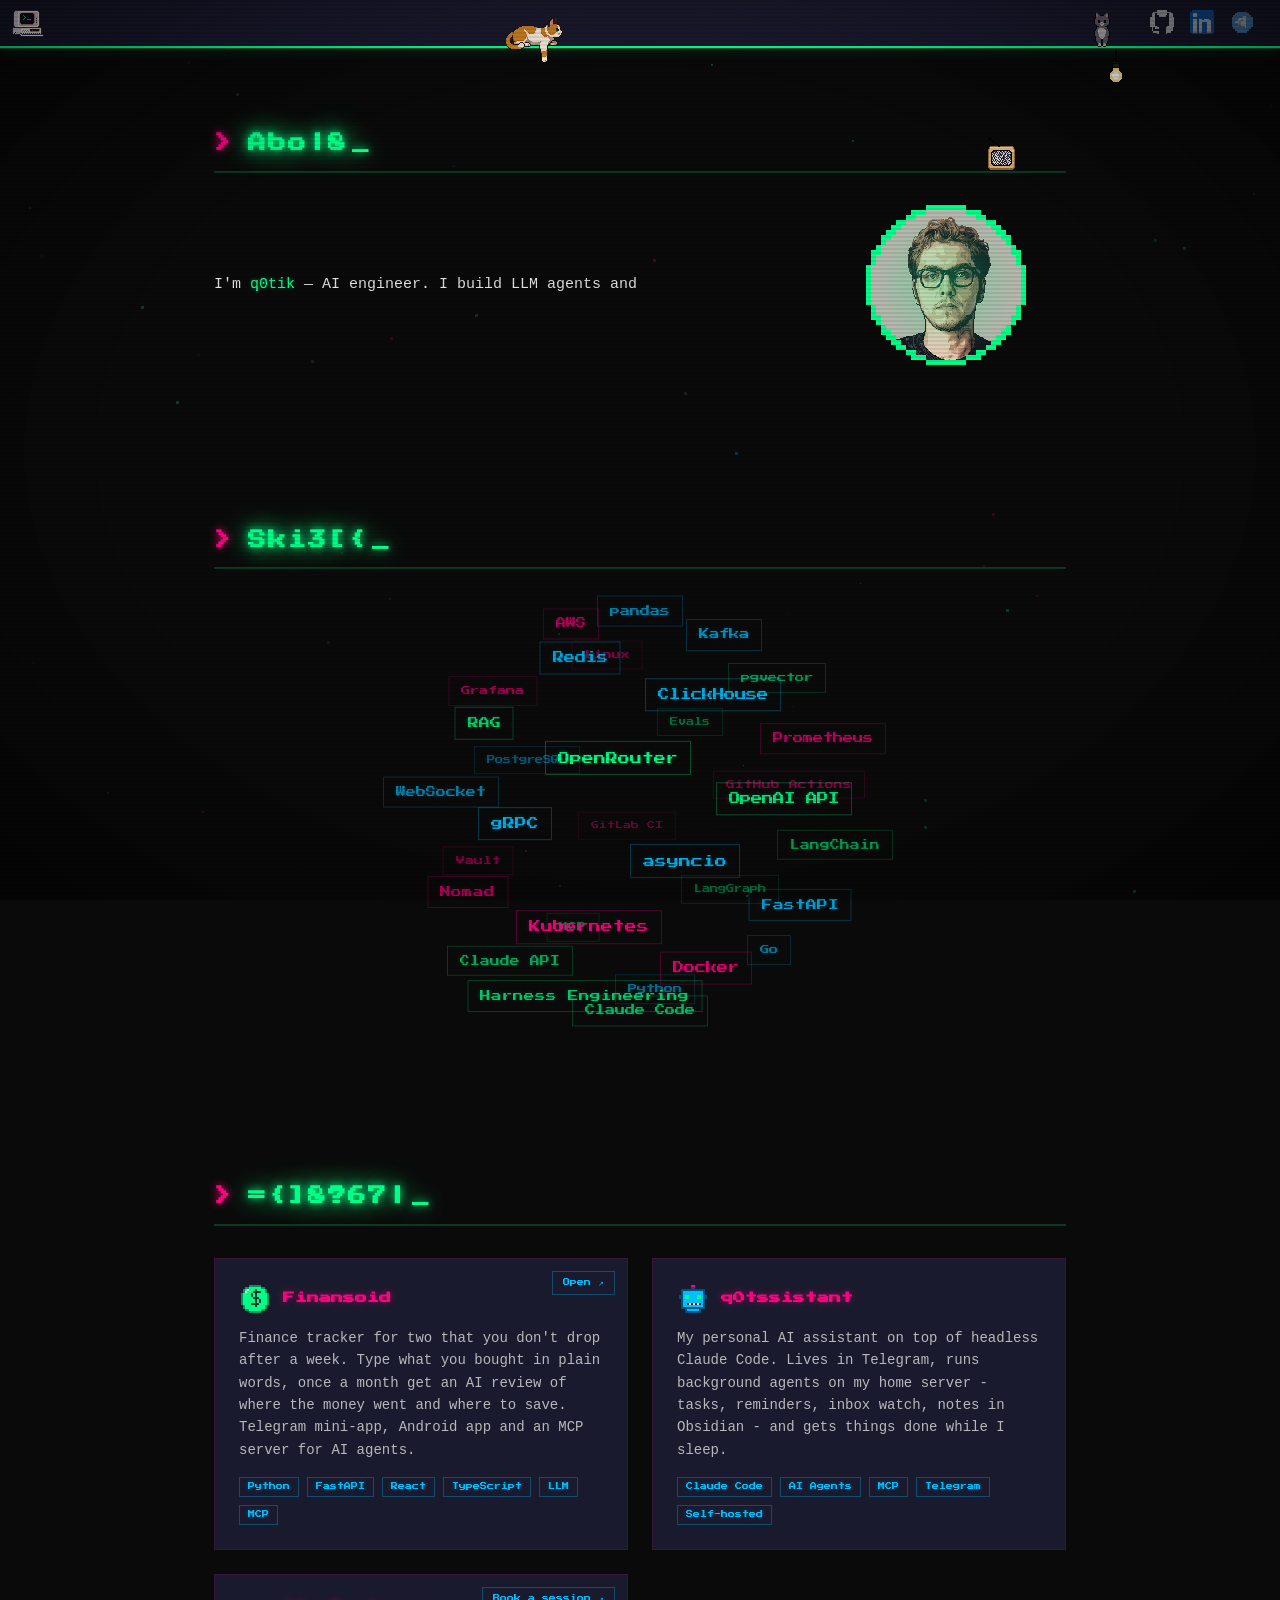
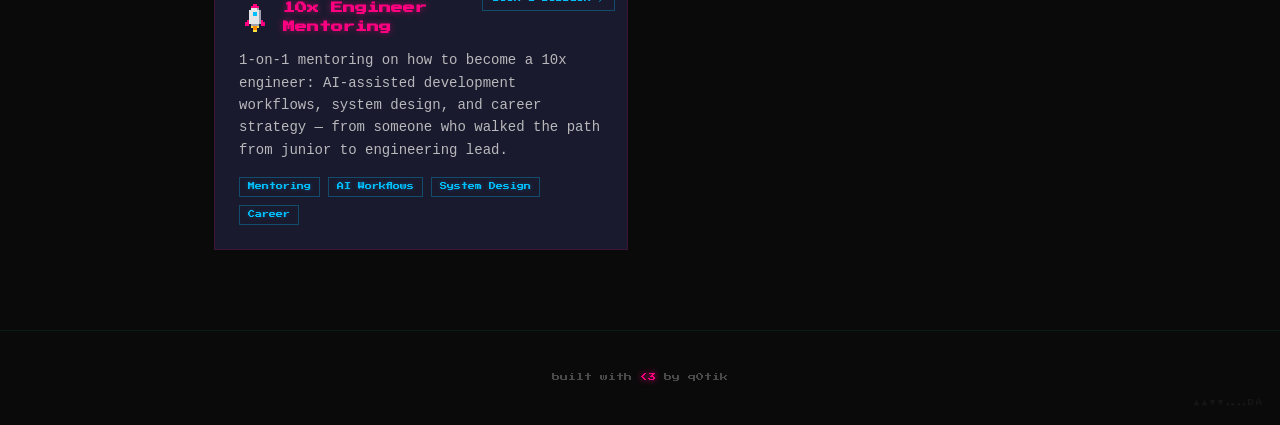
<file: index.html>
<!DOCTYPE html>
<html lang="en">
<head>
  <meta charset="UTF-8">
  <meta name="viewport" content="width=device-width, initial-scale=1.0">
  <meta name="description" content="q0tik — AI engineer: LLM agents, harness engineering, RAG, MCP. Fintech backend before that. Personal portfolio.">
  <meta name="theme-color" content="#0a0a0a">
  <meta property="og:type" content="website">
  <meta property="og:url" content="https://q0tik.quot.tech/">
  <meta property="og:site_name" content="q0tik">
  <meta property="og:title" content="q0tik — AI engineer">
  <meta property="og:description" content="LLM agents, harness engineering, RAG, MCP. Fintech backend before that. Pixel art on the side.">
  <meta property="og:image" content="https://q0tik.quot.tech/assets/og-image.png">
  <meta property="og:image:width" content="1200">
  <meta property="og:image:height" content="630">
  <meta property="og:image:alt" content="q0tik — AI engineer">
  <meta name="twitter:card" content="summary_large_image">
  <title>q0tik — AI engineer</title>
  <link rel="icon" type="image/png" href="assets/favicon.png">
  <link rel="icon" type="image/x-icon" href="favicon.ico">
  <link rel="preconnect" href="https://fonts.googleapis.com">
  <link rel="preconnect" href="https://fonts.gstatic.com" crossorigin>
  <link href="https://fonts.googleapis.com/css2?family=Press+Start+2P&display=swap" rel="stylesheet">
  <link rel="stylesheet" href="css/style.css">
</head>
<body>
  <canvas id="particles-canvas"></canvas>
  <nav class="navbar" id="navbar">
    <button class="terminal-btn" id="terminal-btn" aria-label="Open terminal"><div class="terminal-btn-sprite"></div></button>
    <div class="cat-container cat-lying" id="cat-lying" aria-hidden="true"></div>
    <div class="cat-container" id="cat" aria-hidden="true"></div>
    <button class="bulb-toggle" id="bulb-toggle" aria-label="Toggle lights">
      <img src="assets/bulb/bulb-on.png" alt="" class="bulb-img" id="bulb-img">
    </button>
    <div class="nav-socials">
      <a href="https://github.com/q0tik" target="_blank" rel="noopener" aria-label="GitHub"><img src="assets/icons/github_64x64.png" alt="GitHub" class="nav-icon"></a>
      <a href="https://www.linkedin.com/in/maksim-topchilo" target="_blank" rel="noopener" aria-label="LinkedIn"><img src="assets/icons/linkedin_64x64.png" alt="LinkedIn" class="nav-icon"></a>
      <a href="https://q0tik.t.me" target="_blank" rel="noopener" aria-label="Telegram"><img src="assets/icons/tg_pixelart_64x64.png" alt="Telegram" class="nav-icon"></a>
    </div>
  </nav>

  <main>
    <section id="about" class="section">
      <div class="section-title-wrap">
        <h2 class="section-title">About</h2>
        <div class="tv-container" aria-hidden="true"><div class="tv-sprite"></div></div>
      </div>
      <div class="about-content">
        <p>I'm <span class="highlight glitch" data-text="q0tik">q0tik</span> — AI engineer. I build LLM agents and the harness around them: tools and MCP servers, hooks, guardrails and context, retrieval over RAG and knowledge graphs, evals from real user feedback, multi-agent setups running on my own servers. At work I built a RAG agent over the company knowledge base that most of the office uses every day, and moved the team's Jira and code review flow onto Claude. Before AI I spent years on fintech backend - trading infrastructure, a P2P payment gateway I led from the first commit, an engineering team I grew from a handful of people. So my agents run like production systems, with monitoring and on-call, not like demos. On the side I make games and pixel art.</p>
        <div class="avatar-frame">
          <img src="assets/sprites/avatar-circle.png" alt="q0tik" class="avatar-img">
        </div>
      </div>
    </section>

    <section id="skills" class="section">
      <h2 class="section-title">Skills</h2>
      <div class="skills-orbit" id="skills-orbit"></div>
    </section>

    <section id="projects" class="section">
      <h2 class="section-title">Projects</h2>
      <div class="projects-grid">
        <div class="project-card">
          <a href="https://finansoid.app" target="_blank" rel="noopener" class="project-link">Open ↗</a>
          <h3><img src="assets/icons/proj_finansoid.png" alt="" class="project-icon">Finansoid</h3>
          <p>Finance tracker for two that you don't drop after a week. Type what you bought in plain words, once a month get an AI review of where the money went and where to save. Telegram mini-app, Android app and an MCP server for AI agents.</p>
          <div class="project-tags">
            <span class="project-tag">Python</span>
            <span class="project-tag">FastAPI</span>
            <span class="project-tag">React</span>
            <span class="project-tag">TypeScript</span>
            <span class="project-tag">LLM</span>
            <span class="project-tag">MCP</span>
          </div>
        </div>
        <div class="project-card">
          <h3><img src="assets/icons/proj_assistant.png" alt="" class="project-icon">q0tssistant</h3>
          <p>My personal AI assistant on top of headless Claude Code. Lives in Telegram, runs background agents on my home server - tasks, reminders, inbox watch, notes in Obsidian - and gets things done while I sleep.</p>
          <div class="project-tags">
            <span class="project-tag">Claude Code</span>
            <span class="project-tag">AI Agents</span>
            <span class="project-tag">MCP</span>
            <span class="project-tag">Telegram</span>
            <span class="project-tag">Self-hosted</span>
          </div>
        </div>
        <div class="project-card">
          <a href="https://q0tik.t.me" target="_blank" rel="noopener" class="project-link">Book a session ↗</a>
          <h3><img src="assets/icons/proj_mentoring.png" alt="" class="project-icon">10x Engineer Mentoring</h3>
          <p>1-on-1 mentoring on how to become a 10x engineer: AI-assisted development workflows, system design, and career strategy — from someone who walked the path from junior to engineering lead.</p>
          <div class="project-tags">
            <span class="project-tag">Mentoring</span>
            <span class="project-tag">AI Workflows</span>
            <span class="project-tag">System Design</span>
            <span class="project-tag">Career</span>
          </div>
        </div>
      </div>
    </section>

  </main>

  <footer class="footer">
    <p>built with <span class="heart">&lt;3</span> by q0tik</p>
    <span class="konami-hint">▲▲▼▼◄►◄►BA</span>
  </footer>

  <script src="js/bulb.js"></script>
  <script src="js/cat.js"></script>
  <script src="js/horse.js"></script>
  <script src="js/particles.js"></script>
  <script src="js/skills.js"></script>
  <script src="js/effects.js"></script>
  <script src="js/hacker-text.js"></script>
  <script src="js/konami.js"></script>
  <script src="js/matrix.js"></script>
  <script src="js/terminal.js"></script>
  <script src="js/pixel-explosions.js"></script>
  <script src="js/main.js"></script>
</body>
</html>
</file>
<file: css/style.css>
/* === Reset === */
*, *::before, *::after {
  margin: 0;
  padding: 0;
  box-sizing: border-box;
}


/* === Palette === */
:root {
  --bg: #0a0a0a;
  --surface: #1a1a2e;
  --text: #e0e0e0;
  --accent-green: #00ff88;
  --accent-pink: #ff0080;
  --accent-blue: #00bfff;
  --font-pixel: 'Press Start 2P', monospace;
  --font-body: 'Courier New', Courier, monospace;
  --navbar-height: 48px;
  --glow-green: 0 0 6px var(--accent-green), 0 0 20px var(--accent-green), 0 0 40px rgba(0, 255, 136, 0.3);
  --glow-pink: 0 0 6px var(--accent-pink), 0 0 20px var(--accent-pink), 0 0 40px rgba(255, 0, 128, 0.3);
  --glow-blue: 0 0 6px var(--accent-blue), 0 0 20px var(--accent-blue), 0 0 40px rgba(0, 191, 255, 0.3);
}

html, body {
  overflow-x: hidden;
}

html {
  scroll-behavior: smooth;
  scroll-padding-top: var(--navbar-height);
}

/* === Custom Cursor === */
body {
  background: var(--bg);
  color: var(--text);
  font-family: var(--font-body);
  font-size: 15px;
  line-height: 1.7;
  cursor: url("data:image/svg+xml,%3Csvg xmlns='http://www.w3.org/2000/svg' width='16' height='16'%3E%3Crect x='6' y='0' width='4' height='16' fill='%2300ff88'/%3E%3Crect x='0' y='6' width='16' height='4' fill='%2300ff88'/%3E%3C/svg%3E") 8 8, crosshair;
  overflow-x: hidden;
}

/* Pointer cursor — pink crosshair with dot */
a, button, .project-card, .social-link,
.terminal-btn, .terminal-close, .bulb-toggle,
.skill-tag, .nav-icon, .project-link, .konami-hint {
  cursor: url("data:image/svg+xml,%3Csvg xmlns='http://www.w3.org/2000/svg' width='16' height='16'%3E%3Crect x='6' y='0' width='4' height='16' fill='%23ff0080'/%3E%3Crect x='0' y='6' width='16' height='4' fill='%23ff0080'/%3E%3Crect x='6' y='6' width='4' height='4' fill='%23fff'/%3E%3C/svg%3E") 8 8, pointer;
}

/* Grab cursor — blue open hand pixels */
.skills-orbit {
  cursor: url("data:image/svg+xml,%3Csvg xmlns='http://www.w3.org/2000/svg' width='16' height='16'%3E%3Crect x='2' y='0' width='2' height='6' fill='%2300bfff'/%3E%3Crect x='6' y='0' width='2' height='6' fill='%2300bfff'/%3E%3Crect x='10' y='0' width='2' height='6' fill='%2300bfff'/%3E%3Crect x='0' y='6' width='14' height='2' fill='%2300bfff'/%3E%3Crect x='0' y='8' width='14' height='6' fill='%2300bfff'/%3E%3C/svg%3E") 7 8, grab;
}

.skills-orbit:active {
  cursor: url("data:image/svg+xml,%3Csvg xmlns='http://www.w3.org/2000/svg' width='16' height='16'%3E%3Crect x='2' y='4' width='2' height='4' fill='%2300bfff'/%3E%3Crect x='6' y='4' width='2' height='4' fill='%2300bfff'/%3E%3Crect x='10' y='4' width='2' height='4' fill='%2300bfff'/%3E%3Crect x='0' y='8' width='14' height='2' fill='%2300bfff'/%3E%3Crect x='0' y='10' width='14' height='6' fill='%2300bfff'/%3E%3C/svg%3E") 7 8, grabbing;
}

/* Text cursor — green I-beam pixel */
.terminal-input {
  cursor: url("data:image/svg+xml,%3Csvg xmlns='http://www.w3.org/2000/svg' width='8' height='16'%3E%3Crect x='0' y='0' width='8' height='2' fill='%2300ff88'/%3E%3Crect x='3' y='2' width='2' height='12' fill='%2300ff88'/%3E%3Crect x='0' y='14' width='8' height='2' fill='%2300ff88'/%3E%3C/svg%3E") 4 8, text;
}

/* === Scanlines + Pixel Grid Overlay === */
body::before {
  content: '';
  position: fixed;
  inset: 0;
  z-index: 9999;
  pointer-events: none;
  background:
    repeating-linear-gradient(
      0deg,
      transparent,
      transparent 2px,
      rgba(0, 0, 0, 0.08) 2px,
      rgba(0, 0, 0, 0.08) 4px
    );
}

body::after {
  content: '';
  position: fixed;
  inset: 0;
  z-index: 9998;
  pointer-events: none;
  background: radial-gradient(
    ellipse at center,
    transparent 60%,
    rgba(0, 0, 0, 0.5) 100%
  );
}

/* === Navbar === */
.navbar {
  position: fixed;
  top: 0;
  left: 0;
  width: 100%;
  height: var(--navbar-height);
  background: var(--surface);
  border-bottom: 2px solid var(--accent-green);
  box-shadow: 0 2px 12px rgba(0, 255, 136, 0.15), 0 1px 0 rgba(0, 255, 136, 0.3);
  display: flex;
  align-items: center;
  padding: 0 24px;
  z-index: 100;
  overflow: visible;
}

.nav-socials {
  display: flex;
  gap: 12px;
  top: 4px;
  align-items: center;
  z-index: 102;
  position: relative;
}

.nav-icon {
  width: 28px;
  height: 28px;
  image-rendering: pixelated;
  image-rendering: crisp-edges;
  opacity: 0.7;
  transition: opacity 0.2s, filter 0.2s;
}

.nav-icon:hover {
  opacity: 1;
  filter: drop-shadow(0 0 6px var(--accent-green));
}

/* === Terminal Button (navbar) === */
.terminal-btn {
  position: absolute;
  left: 12px;
  top: 50%;
  transform: translateY(-50%);
  background: none;
  border: none;
  padding: 0;
  cursor: pointer;
  z-index: 102;
  transition: filter 0.2s;
}

.terminal-btn:hover {
  filter: drop-shadow(0 0 6px var(--accent-green));
}

.terminal-btn-sprite {
  width: 32px;
  height: 32px;
  background: url('../assets/icons/pc-spritesheet.png') 0 0 / 64px 32px no-repeat;
  image-rendering: pixelated;
  image-rendering: crisp-edges;
  animation: terminal-blink 1s steps(2) infinite;
}

@keyframes terminal-blink {
  from { background-position: 0 0; }
  to { background-position: -64px 0; }
}

/* === Light Bulb Toggle === */
.bulb-toggle {
  background: none;
  border: none;
  padding: 0;
  position: absolute;
  right: 140px;
  top: 42px;
  z-index: 101;
  cursor: pointer;
  transition: filter 0.2s;
}

.bulb-toggle:hover {
  filter: drop-shadow(0 0 8px rgba(255, 204, 0, 0.6));
}

.bulb-img {
  width: 48px;
  height: 48px;
  image-rendering: pixelated;
  image-rendering: crisp-edges;
}

/* === Dark Room Mode === */
body.lights-off main,
body.lights-off .footer {
  background: transparent;
  transition: color 0.5s;
}

body.lights-off p,
body.lights-off .about-content p,
body.lights-off .project-card p,
body.lights-off .project-card h3,
body.lights-off .project-link,
body.lights-off .project-tag,
body.lights-off .skill-tag,
body.lights-off .footer p,
body.lights-off .footer .heart,
body.lights-off .konami-hint {
  color: rgba(224, 224, 224, 0.08) !important;
  text-shadow: none !important;
  border-color: transparent;
}

body.lights-off .section-title {
  color: rgba(0, 255, 136, 0.7);
  text-shadow: 0 0 6px rgba(0, 255, 136, 0.5), 0 0 16px rgba(0, 255, 136, 0.3);
  animation: none;
}

body.lights-off .navbar {
  border-bottom-color: rgba(0, 255, 136, 0.5);
  box-shadow: 0 2px 16px rgba(0, 255, 136, 0.15);
}

body.lights-off .project-card {
  border-color: transparent;
  box-shadow: none;
  background: transparent;
}

body.lights-off .avatar-frame::before {
  opacity: 0.5;
}

body.lights-off .avatar-img {
  opacity: 0.6;
}

body.lights-off .highlight,
body.lights-off .glitch {
  color: rgba(0, 255, 136, 0.7) !important;
  text-shadow: 0 0 6px rgba(0, 255, 136, 0.4) !important;
}

body.lights-off .glitch::before,
body.lights-off .glitch::after {
  display: none;
}

body.lights-off .space-horse {
  opacity: 0.1;
}

body.lights-off .project-card:hover p,
body.lights-off .project-card:hover h3,
body.lights-off .project-card:hover .project-tag,
body.lights-off .project-card:hover .project-link {
  color: rgba(224, 224, 224, 0.6) !important;
  text-shadow: none !important;
  transition: color 0.3s;
}

body.lights-off .project-card:hover h3 {
  color: var(--accent-pink) !important;
  text-shadow: 0 0 6px rgba(255, 0, 128, 0.5) !important;
}

body.lights-off .project-card:hover .project-tag {
  border-color: rgba(0, 191, 255, 0.2);
  color: var(--accent-blue) !important;
}

body.lights-off .project-ribbon {
  opacity: 0.6;
  box-shadow: 0 0 10px rgba(255, 204, 0, 0.3);
}

body.lights-off .nav-icon {
  opacity: 0.2;
}

body.lights-off .section {
  border-bottom-color: transparent;
}

body.lights-off .section-title::before {
  color: rgba(255, 0, 128, 0.5);
  text-shadow: 0 0 6px rgba(255, 0, 128, 0.3);
}

body.lights-off .footer {
  border-top-color: transparent;
}

/* === Cat Container (navbar) === */
.cat-container {
  position: relative;
  width: 92px;
  height: 92px;
  overflow: visible;
  z-index: 101;
  align-self: flex-end;
  margin-bottom: -30px;
  margin-left: auto;
  flex-shrink: 0;
}

.cat-sprite {
  width: 92px;
  height: 92px;
  background-image: url('../assets/cat/cat-spritesheet.png');
  background-repeat: no-repeat;
  image-rendering: pixelated;
  image-rendering: crisp-edges;
  -ms-interpolation-mode: nearest-neighbor;
}

/* Gray cat sprite sheet: 736x92, 8 frames, sitting idle */
@keyframes cat-idle {
  from { background-position: 0 0; }
  to   { background-position: -736px 0; }
}

.cat-sprite.idle {
  animation: cat-idle 1.6s steps(8) infinite;
}

/* Tricolor lying cat */
.cat-lying {
  margin-bottom: -40px;
}

.cat-lying-sprite {
  width: 92px;
  height: 92px;
  background-image: url('../assets/cat/cat-lying-spritesheet.png');
  background-repeat: no-repeat;
  image-rendering: pixelated;
  image-rendering: crisp-edges;
  -ms-interpolation-mode: nearest-neighbor;
}

@keyframes cat-paw-swing {
  from { background-position: 0 0; }
  to   { background-position: -368px 0; }
}

.cat-lying-sprite.paw-swing {
  animation: cat-paw-swing 1.2s steps(4) infinite;
}

/* === Main Content === */
main {
  padding-top: var(--navbar-height);
  min-height: 100vh;
}

/* === Sections === */
.section {
  padding: 80px 24px;
  max-width: 900px;
  margin: 0 auto;
  opacity: 0;
  transform: translateY(30px);
  transition: opacity 0.6s ease, transform 0.6s ease;
}

.section.visible {
  opacity: 1;
  transform: translateY(0);
}

/* Staggered delays */
.section:nth-child(1) { transition-delay: 0s; }
.section:nth-child(2) { transition-delay: 0.08s; }
.section:nth-child(3) { transition-delay: 0.16s; }
.section:nth-child(4) { transition-delay: 0.24s; }

/* === Section Titles === */
.section-title {
  font-family: var(--font-pixel);
  font-size: 18px;
  color: var(--accent-green);
  text-shadow:
    0 0 8px var(--accent-green),
    0 0 24px var(--accent-green),
    0 0 48px rgba(0, 255, 136, 0.4),
    0 0 80px rgba(0, 255, 136, 0.15);
  margin-bottom: 32px;
  padding-bottom: 12px;
  border-bottom: 2px solid rgba(0, 255, 136, 0.2);
  position: relative;
  letter-spacing: 2px;
}

/* Decorative bracket before title */
.section-title::before {
  content: '>';
  color: var(--accent-pink);
  text-shadow: 0 0 8px var(--accent-pink);
}

/* Section title wrapper for inline decorations */
.section-title-wrap {
  position: relative;
  margin-bottom: 32px;
}

.section-title-wrap .section-title {
  margin-bottom: 0;
}

/* TV on the About title bar */
.tv-container {
  position: absolute;
  right: 20px;
  bottom: -29px;
  width: 92px;
  height: 92px;
  overflow: visible;
}

.tv-sprite {
  width: 92px;
  height: 92px;
  background-image: url('../assets/sprites/tv-spritesheet.png');
  background-repeat: no-repeat;
  image-rendering: pixelated;
  image-rendering: crisp-edges;
  animation: tv-noise 0.6s steps(4) infinite;
}

@keyframes tv-noise {
  from { background-position: 0 0; }
  to   { background-position: -368px 0; }
}

/* Blinking cursor after title */
.section-title::after {
  content: '_';
  color: var(--accent-green);
  animation: blink-cursor 1s steps(1) infinite;
  margin-left: 4px;
}

@keyframes blink-cursor {
  0%, 50% { opacity: 1; }
  51%, 100% { opacity: 0; }
}

/* === About Section === */
.about-content {
  display: flex;
  align-items: center;
  gap: 40px;
}

#about p {
  font-size: 15px;
  line-height: 1.8;
  max-width: 680px;
  color: var(--text);
  flex: 1;
}

#about .highlight {
  color: var(--accent-green);
  text-shadow: 0 0 4px rgba(0, 255, 136, 0.3);
}

/* Pixel circle avatar */
.avatar-frame {
  flex-shrink: 0;
  width: 160px;
  height: 160px;
  margin-right: 40px;
  position: relative;
  overflow: hidden;
}

/* Pixel circle border overlay */
.avatar-frame::after {
  content: '';
  position: absolute;
  inset: 0;
  background: url('../assets/sprites/circle-border.png') center / 100% 100% no-repeat;
  image-rendering: pixelated;
  image-rendering: crisp-edges;
  z-index: 2;
  pointer-events: none;
}

.avatar-img {
  width: 100%;
  height: 100%;
  image-rendering: pixelated;
  image-rendering: crisp-edges;
}

/* === Skills Orbit === */
.skills-orbit {
  position: relative;
  touch-action: pan-y;
  user-select: none;
  -webkit-user-select: none;
  width: 100%;
  height: 420px;
  perspective: 800px;
  overflow: visible;
  cursor: grab;
  user-select: none;
  -webkit-user-select: none;
}

.skills-orbit:active {
  cursor: grabbing;
}

.skill-tag {
  position: absolute;
  font-family: var(--font-pixel);
  font-size: 9px;
  padding: 6px 12px;
  border: 1px solid;
  white-space: nowrap;
  transition: text-shadow 0.2s, border-color 0.2s, transform 0.1s;
  pointer-events: auto;
  user-select: none;
}

.skill-tag[data-group="ai"] {
  color: var(--accent-green);
  border-color: rgba(0, 255, 136, 0.3);
  text-shadow: 0 0 4px rgba(0, 255, 136, 0.3);
}

.skill-tag[data-group="data"] {
  color: var(--accent-blue);
  border-color: rgba(0, 191, 255, 0.3);
  text-shadow: 0 0 4px rgba(0, 191, 255, 0.3);
}

.skill-tag[data-group="infra"] {
  color: var(--accent-pink);
  border-color: rgba(255, 0, 128, 0.3);
  text-shadow: 0 0 4px rgba(255, 0, 128, 0.3);
}

.skill-tag:hover {
  z-index: 100 !important;
  transform: scale(1.2) !important;
}

.skill-tag[data-group="ai"]:hover {
  text-shadow: 0 0 8px var(--accent-green), 0 0 20px var(--accent-green);
  border-color: var(--accent-green);
  box-shadow: 0 0 12px rgba(0, 255, 136, 0.3);
}

.skill-tag[data-group="data"]:hover {
  text-shadow: 0 0 8px var(--accent-blue), 0 0 20px var(--accent-blue);
  border-color: var(--accent-blue);
  box-shadow: 0 0 12px rgba(0, 191, 255, 0.3);
}

.skill-tag[data-group="infra"]:hover {
  text-shadow: 0 0 8px var(--accent-pink), 0 0 20px var(--accent-pink);
  border-color: var(--accent-pink);
  box-shadow: 0 0 12px rgba(255, 0, 128, 0.3);
}

/* === Project WIP Ribbon === */
.project-card.wip {
  overflow: hidden;
}

.project-ribbon {
  position: absolute;
  top: 20px;
  right: -35px;
  width: 140px;
  text-align: center;
  font-family: var(--font-pixel);
  font-size: 7px;
  color: #0a0a0a;
  background: #ffcc00;
  padding: 4px 0;
  transform: rotate(45deg);
  box-shadow: 0 0 10px rgba(255, 204, 0, 0.5);
  z-index: 10;
  letter-spacing: 1px;
}

/* === Project Link Button === */
.project-link {
  position: absolute;
  top: 12px;
  right: 12px;
  display: inline-flex;
  align-items: center;
  gap: 6px;
  font-family: var(--font-pixel);
  font-size: 7px;
  color: var(--accent-blue);
  text-decoration: none;
  border: 1px solid rgba(0, 191, 255, 0.3);
  padding: 5px 10px;
  transition: all 0.2s;
  z-index: 10;
}

/* Заголовок не должен заезжать под абсолютную кнопку-ссылку */
.project-link + h3 {
  padding-right: 120px;
}

.project-link:hover {
  color: #fff;
  border-color: var(--accent-blue);
  box-shadow: 0 0 10px rgba(0, 191, 255, 0.3);
  text-shadow: 0 0 6px var(--accent-blue);
}

/* === Projects Grid === */
.projects-grid {
  display: grid;
  grid-template-columns: repeat(auto-fill, minmax(280px, 1fr));
  gap: 24px;
}

.project-card {
  background: var(--surface);
  border: 1px solid rgba(255, 0, 128, 0.15);
  padding: 24px;
  position: relative;
  transition: box-shadow 0.3s ease, border-color 0.3s ease, transform 0.2s ease;
  display: flex;
  flex-direction: column;
  min-height: 220px;
}

/* Pixel corner decorations */
.project-card::before {
  content: '';
  position: absolute;
  top: -1px;
  left: -1px;
  right: -1px;
  bottom: -1px;
  border: 1px solid transparent;
  pointer-events: none;
  transition: border-color 0.3s ease;
}

.project-card:hover {
  border-color: var(--accent-pink);
  box-shadow:
    0 0 10px rgba(255, 0, 128, 0.2),
    0 0 30px rgba(255, 0, 128, 0.1),
    inset 0 0 20px rgba(255, 0, 128, 0.03);
  transform: translateY(-2px);
}

.project-card:hover::before {
  border-color: rgba(255, 0, 128, 0.3);
}

.project-card h3 {
  font-family: var(--font-pixel);
  font-size: 12px;
  color: var(--accent-pink);
  text-shadow: 0 0 6px rgba(255, 0, 128, 0.5);
  margin-bottom: 12px;
  display: flex;
  align-items: center;
  gap: 12px;
  padding-right: 90px;
  line-height: 1.6;
}

.project-icon {
  width: 32px;
  height: 32px;
  flex-shrink: 0;
  image-rendering: pixelated;
  image-rendering: crisp-edges;
}

.project-card p {
  font-size: 14px;
  color: rgba(224, 224, 224, 0.8);
  line-height: 1.6;
  flex: 1;
}

.project-card .project-tags {
  margin-top: auto;
  padding-top: 16px;
  display: flex;
  flex-wrap: wrap;
  gap: 8px;
}

.project-tag {
  font-family: var(--font-pixel);
  font-size: 7px;
  color: var(--accent-blue);
  border: 1px solid rgba(0, 191, 255, 0.3);
  padding: 3px 8px;
  text-shadow: 0 0 4px rgba(0, 191, 255, 0.3);
}

/* === Blog Section === */
#blog p {
  color: rgba(224, 224, 224, 0.6);
  font-style: italic;
}

.blog-post {
  background: var(--surface);
  border-left: 3px solid var(--accent-green);
  padding: 20px 24px;
  margin-bottom: 16px;
  transition: border-color 0.2s, box-shadow 0.2s;
}

.blog-post:hover {
  border-left-color: var(--accent-blue);
  box-shadow: 0 0 15px rgba(0, 191, 255, 0.08);
}

.blog-post h3 {
  font-family: var(--font-pixel);
  font-size: 10px;
  color: var(--accent-green);
  margin-bottom: 8px;
}

.blog-post .blog-date {
  font-size: 11px;
  color: rgba(224, 224, 224, 0.4);
  margin-bottom: 8px;
}

/* === Links / Social === */
.links-row {
  display: flex;
  flex-wrap: wrap;
  gap: 16px;
}

.social-link {
  font-family: var(--font-pixel);
  font-size: 10px;
  color: var(--accent-blue);
  text-decoration: none;
  padding: 10px 20px;
  border: 2px solid rgba(0, 191, 255, 0.4);
  background: transparent;
  position: relative;
  transition: all 0.25s ease;
  display: inline-flex;
  align-items: center;
  gap: 8px;
}

.social-link::before {
  content: '[';
  color: rgba(0, 191, 255, 0.5);
  margin-right: 2px;
}

.social-link::after {
  content: ']';
  color: rgba(0, 191, 255, 0.5);
  margin-left: 2px;
}

.social-link:hover {
  color: #fff;
  border-color: var(--accent-blue);
  box-shadow:
    0 0 10px rgba(0, 191, 255, 0.3),
    0 0 30px rgba(0, 191, 255, 0.15),
    inset 0 0 15px rgba(0, 191, 255, 0.05);
  text-shadow: 0 0 8px var(--accent-blue);
}

.social-link:focus-visible {
  outline: 2px solid var(--accent-blue);
  outline-offset: 3px;
}

/* === Footer === */
.footer {
  position: relative;
  text-align: center;
  padding: 40px 24px;
  font-family: var(--font-pixel);
  font-size: 8px;
  color: rgba(224, 224, 224, 0.3);
  border-top: 1px solid rgba(0, 255, 136, 0.08);
}

.konami-hint {
  position: absolute;
  right: 16px;
  bottom: 16px;
  font-size: 6px;
  color: rgba(224, 224, 224, 0.06);
  letter-spacing: 2px;
  transition: color 0.3s;
}

.konami-hint:hover {
  color: rgba(224, 224, 224, 0.15);
}

.footer .heart {
  color: var(--accent-pink);
  text-shadow: 0 0 6px var(--accent-pink);
  display: inline-block;
  animation: heartbeat 2s ease infinite;
}

@keyframes heartbeat {
  0%, 100% { transform: scale(1); }
  15% { transform: scale(1.15); }
  30% { transform: scale(1); }
  45% { transform: scale(1.1); }
}

/* === Neon Flicker on Section Titles === */
@keyframes neon-flicker {
  0%, 19%, 21%, 23%, 25%, 54%, 56%, 100% {
    text-shadow:
      0 0 8px var(--accent-green),
      0 0 24px var(--accent-green),
      0 0 48px rgba(0, 255, 136, 0.4),
      0 0 80px rgba(0, 255, 136, 0.15);
    opacity: 1;
  }
  20%, 24%, 55% {
    text-shadow: none;
    opacity: 0.8;
  }
}

.section-title {
  animation: neon-flicker 4s ease-in-out infinite;
}

/* === Glitch Effect on .highlight (q0tik) === */
.glitch {
  position: relative;
  display: inline-block;
}

.glitch::before,
.glitch::after {
  content: attr(data-text);
  position: absolute;
  top: 0;
  left: 0;
  width: 100%;
  height: 100%;
  pointer-events: none;
}

.glitch::before {
  color: var(--accent-pink);
  animation: glitch-shift 3s infinite linear alternate-reverse;
  clip-path: inset(0 0 60% 0);
  z-index: -1;
}

.glitch::after {
  color: var(--accent-blue);
  animation: glitch-shift 2s infinite linear alternate;
  clip-path: inset(60% 0 0 0);
  z-index: -1;
}

@keyframes glitch-shift {
  0%, 85% { transform: translate(0); }
  86% { transform: translate(-3px, 1px); }
  88% { transform: translate(3px, -1px); }
  90% { transform: translate(-2px, -1px); }
  92% { transform: translate(2px, 1px); }
  94% { transform: translate(-1px, 2px); }
  96% { transform: translate(1px, -2px); }
  100% { transform: translate(0); }
}

/* === Pulsing Avatar Glow (circular) === */
@keyframes avatar-glow-pulse {
  0%, 100% { opacity: 0.4; transform: translate(-50%, -50%) scale(1); }
  50% { opacity: 0.8; transform: translate(-50%, -50%) scale(1.05); }
}

.avatar-frame::before {
  content: '';
  position: absolute;
  top: 50%;
  left: 50%;
  width: 90%;
  height: 90%;
  border-radius: 50%;
  background: radial-gradient(circle, rgba(0, 255, 136, 0.3) 0%, rgba(0, 255, 136, 0.1) 50%, transparent 70%);
  transform: translate(-50%, -50%);
  animation: avatar-glow-pulse 2.5s ease-in-out infinite;
  z-index: 0;
  pointer-events: none;
}

/* === Animated Arrow Before Titles === */
@keyframes arrow-bounce {
  0%, 100% { transform: translateX(0); }
  50% { transform: translateX(4px); }
}

.section-title::before {
  display: inline-block;
  animation: arrow-bounce 1.5s ease-in-out infinite;
  margin-right: 14px;
}

/* === Project Card Glow Hover === */
.project-card::after {
  content: '';
  position: absolute;
  inset: -2px;
  background: linear-gradient(45deg, var(--accent-pink), var(--accent-blue), var(--accent-green));
  opacity: 0;
  z-index: -1;
  filter: blur(12px);
  transition: opacity 0.4s ease;
}

.project-card:hover::after {
  opacity: 0.15;
}

/* === Tag Shimmer on Hover === */
.project-tag {
  transition: all 0.2s ease;
}

.project-card:hover .project-tag {
  border-color: var(--accent-blue);
  box-shadow: 0 0 8px rgba(0, 191, 255, 0.3);
  text-shadow: 0 0 6px rgba(0, 191, 255, 0.5);
}

/* === Space Horse === */
.space-horse {
  position: fixed;
  width: 120px;
  height: 120px;
  z-index: -1;
  pointer-events: none;
  image-rendering: pixelated;
  image-rendering: crisp-edges;
  opacity: 0.35;
}

.space-horse.east {
  background-image: url('../assets/horse/horse-run-east.png');
  animation: horse-run-east 0.8s steps(8) infinite;
}

.space-horse.west {
  background-image: url('../assets/horse/horse-run-west.png');
  animation: horse-run-west 0.8s steps(8) infinite;
}

@keyframes horse-run-east {
  from { background-position: 0 0; }
  to { background-position: -960px 0; }
}

@keyframes horse-run-west {
  from { background-position: 0 0; }
  to { background-position: -960px 0; }
}

/* === Floating Particles Canvas === */
#particles-canvas {
  position: fixed;
  top: 0;
  left: 0;
  width: 100%;
  height: 100%;
  z-index: -1;
  pointer-events: none;
}

/* === Typewriter Effect === */
.typewriter {
  overflow: hidden;
  border-right: 2px solid var(--accent-green);
  white-space: nowrap;
  width: 0;
  animation: typewriter-reveal 2.5s steps(60, end) 0.5s forwards,
             typewriter-blink 0.8s steps(1) infinite;
}

@keyframes typewriter-reveal {
  to { width: 100%; }
}

@keyframes typewriter-blink {
  0%, 50% { border-right-color: var(--accent-green); }
  51%, 100% { border-right-color: transparent; }
}

/* === Footer Neon Flicker === */
@keyframes footer-glow {
  0%, 100% { color: rgba(224, 224, 224, 0.3); }
  50% { color: rgba(224, 224, 224, 0.5); text-shadow: 0 0 4px rgba(0, 255, 136, 0.2); }
}

.footer p {
  animation: footer-glow 4s ease-in-out infinite;
}

/* === Navbar Border Glow Pulse === */
@keyframes navbar-glow {
  0%, 100% {
    box-shadow: 0 2px 12px rgba(0, 255, 136, 0.15), 0 1px 0 rgba(0, 255, 136, 0.3);
  }
  50% {
    box-shadow: 0 2px 20px rgba(0, 255, 136, 0.3), 0 1px 0 rgba(0, 255, 136, 0.5);
  }
}

.navbar {
  animation: navbar-glow 3s ease-in-out infinite;
}

/* === Konami Overdrive === */
@keyframes overdrive-flash {
  0%, 100% { opacity: 0; }
  5%, 10% { opacity: 0.15; }
  15%, 20% { opacity: 0; }
  25%, 30% { opacity: 0.1; }
  50% { opacity: 0.2; }
  70%, 75% { opacity: 0.05; }
}

@keyframes overdrive-scanlines {
  0% { background-position: 0 0; }
  100% { background-position: 0 8px; }
}

@keyframes overdrive-shake {
  0%, 100% { transform: translate(0); }
  10% { transform: translate(-2px, 1px); }
  20% { transform: translate(2px, -1px); }
  30% { transform: translate(-1px, -2px); }
  40% { transform: translate(1px, 2px); }
  50% { transform: translate(-2px, -1px); }
  60% { transform: translate(2px, 1px); }
  70% { transform: translate(-1px, 2px); }
  80% { transform: translate(1px, -1px); }
  90% { transform: translate(-1px, -2px); }
}

body.overdrive {
  animation: overdrive-shake 0.15s linear infinite;
}

body.overdrive::before {
  background:
    repeating-linear-gradient(
      0deg,
      transparent,
      transparent 1px,
      rgba(0, 255, 136, 0.1) 1px,
      rgba(0, 255, 136, 0.1) 2px
    );
  animation: overdrive-scanlines 0.2s linear infinite;
}

body.overdrive::after {
  background: radial-gradient(
    ellipse at center,
    rgba(0, 255, 136, 0.05) 0%,
    rgba(255, 0, 128, 0.08) 50%,
    rgba(0, 0, 0, 0.7) 100%
  );
  animation: overdrive-flash 0.5s ease infinite;
}

body.overdrive .section-title {
  animation: neon-flicker 0.2s ease-in-out infinite;
  color: #fff;
  text-shadow:
    0 0 10px var(--accent-green),
    0 0 30px var(--accent-green),
    0 0 60px var(--accent-green),
    0 0 100px rgba(0, 255, 136, 0.5);
}

body.overdrive .navbar {
  box-shadow:
    0 2px 30px rgba(0, 255, 136, 0.5),
    0 1px 0 rgba(0, 255, 136, 0.8);
  border-bottom-color: #fff;
}

body.overdrive .glitch::before,
body.overdrive .glitch::after {
  animation: glitch-shift 0.1s infinite linear alternate;
}

body.overdrive .project-card {
  border-color: var(--accent-pink);
  box-shadow: 0 0 20px rgba(255, 0, 128, 0.3);
}

body.overdrive .skill-tag {
  text-shadow: 0 0 10px currentColor, 0 0 20px currentColor;
}

.konami-msg {
  position: fixed;
  top: 50%;
  left: 50%;
  transform: translate(-50%, -50%);
  font-family: var(--font-pixel);
  font-size: 28px;
  color: #fff;
  text-shadow:
    0 0 10px var(--accent-green),
    0 0 30px var(--accent-green),
    0 0 60px var(--accent-pink),
    0 0 100px var(--accent-pink);
  z-index: 10000;
  pointer-events: none;
  animation: konami-text 3.5s ease-out forwards;
  letter-spacing: 6px;
}

@keyframes konami-text {
  0% { opacity: 0; transform: translate(-50%, -50%) scale(0.5); }
  10% { opacity: 1; transform: translate(-50%, -50%) scale(1.2); }
  20% { transform: translate(-50%, -50%) scale(1); }
  80% { opacity: 1; }
  100% { opacity: 0; transform: translate(-50%, -50%) scale(1.5); }
}

/* === Terminal Overlay === */
.terminal-overlay {
  position: fixed;
  inset: 0;
  z-index: 10001;
  background: rgba(0, 0, 0, 0.7);
  display: none;
  align-items: center;
  justify-content: center;
}

.terminal-window {
  width: 90%;
  max-width: 600px;
  max-height: 70vh;
  background: #0c0c0c;
  border: 1px solid var(--accent-green);
  box-shadow: 0 0 20px rgba(0, 255, 136, 0.2), 0 0 60px rgba(0, 255, 136, 0.05);
  display: flex;
  flex-direction: column;
  font-family: 'Courier New', monospace;
  font-size: 16px;
}

.terminal-header {
  padding: 8px 12px;
  background: rgba(0, 255, 136, 0.08);
  border-bottom: 1px solid rgba(0, 255, 136, 0.2);
  color: var(--accent-green);
  font-family: var(--font-pixel);
  font-size: 9px;
  display: flex;
  justify-content: space-between;
}

.terminal-close {
  cursor: pointer;
  opacity: 0.5;
  transition: opacity 0.2s;
}

.terminal-close:hover {
  opacity: 1;
}

.terminal-output {
  flex: 1;
  overflow-y: auto;
  padding: 12px;
  min-height: 200px;
  max-height: 50vh;
}

.terminal-line {
  color: var(--accent-green);
  white-space: pre-wrap;
  word-break: break-all;
  margin-bottom: 4px;
  line-height: 1.5;
  text-shadow: 0 0 4px rgba(0, 255, 136, 0.3);
}

.terminal-input-line {
  display: flex;
  align-items: center;
  padding: 8px 12px;
  border-top: 1px solid rgba(0, 255, 136, 0.1);
}

.terminal-prompt {
  color: var(--accent-pink);
  text-shadow: 0 0 4px rgba(255, 0, 128, 0.3);
  font-weight: bold;
}

.terminal-input {
  flex: 1;
  background: none;
  border: none;
  outline: none;
  color: var(--accent-green);
  font-family: 'Courier New', monospace;
  font-size: 16px;
  caret-color: var(--accent-green);
  text-shadow: 0 0 4px rgba(0, 255, 136, 0.3);
}

/* === Reduced Motion === */
@media (prefers-reduced-motion: reduce) {
  *, *::before, *::after {
    animation-duration: 0.01ms !important;
    animation-iteration-count: 1 !important;
    transition-duration: 0.01ms !important;
  }

  html {
    scroll-behavior: auto;
  }

  .section {
    opacity: 1;
    transform: none;
  }
}

/* === Focus visible fallback === */
:focus-visible {
  outline: 2px solid var(--accent-green);
  outline-offset: 2px;
}

/* === Selection === */
::selection {
  background: var(--accent-pink);
  color: var(--bg);
}

/* === Scrollbar === */
::-webkit-scrollbar {
  width: 8px;
}

::-webkit-scrollbar-track {
  background: var(--bg);
}

::-webkit-scrollbar-thumb {
  background: var(--surface);
  border: 1px solid rgba(0, 255, 136, 0.2);
}

::-webkit-scrollbar-thumb:hover {
  background: rgba(0, 255, 136, 0.15);
  border-color: var(--accent-green);
}

/* === Responsive (<=768px) === */
@media (max-width: 768px) {
  .navbar {
    padding: 0 12px;
  }

  .nav-socials {
    gap: 8px;
  }

  .nav-icon {
    width: 24px;
    height: 24px;
  }

  .cat-container {
    transform: scale(0.75);
    transform-origin: bottom center;
    margin-bottom: -23px;
  }

  .cat-lying {
    transform: scale(0.75);
    transform-origin: bottom center;
    margin-bottom: -30px;
  }

  .about-content {
    flex-direction: column-reverse;
    gap: 24px;
    text-align: center;
  }

  .avatar-frame {
    width: 120px;
    height: 120px;
    margin-right: 0;
  }

  .section {
    padding: 48px 16px;
  }

  .section-title {
    font-size: 14px;
  }

  .projects-grid {
    grid-template-columns: 1fr;
  }
}
</file>
